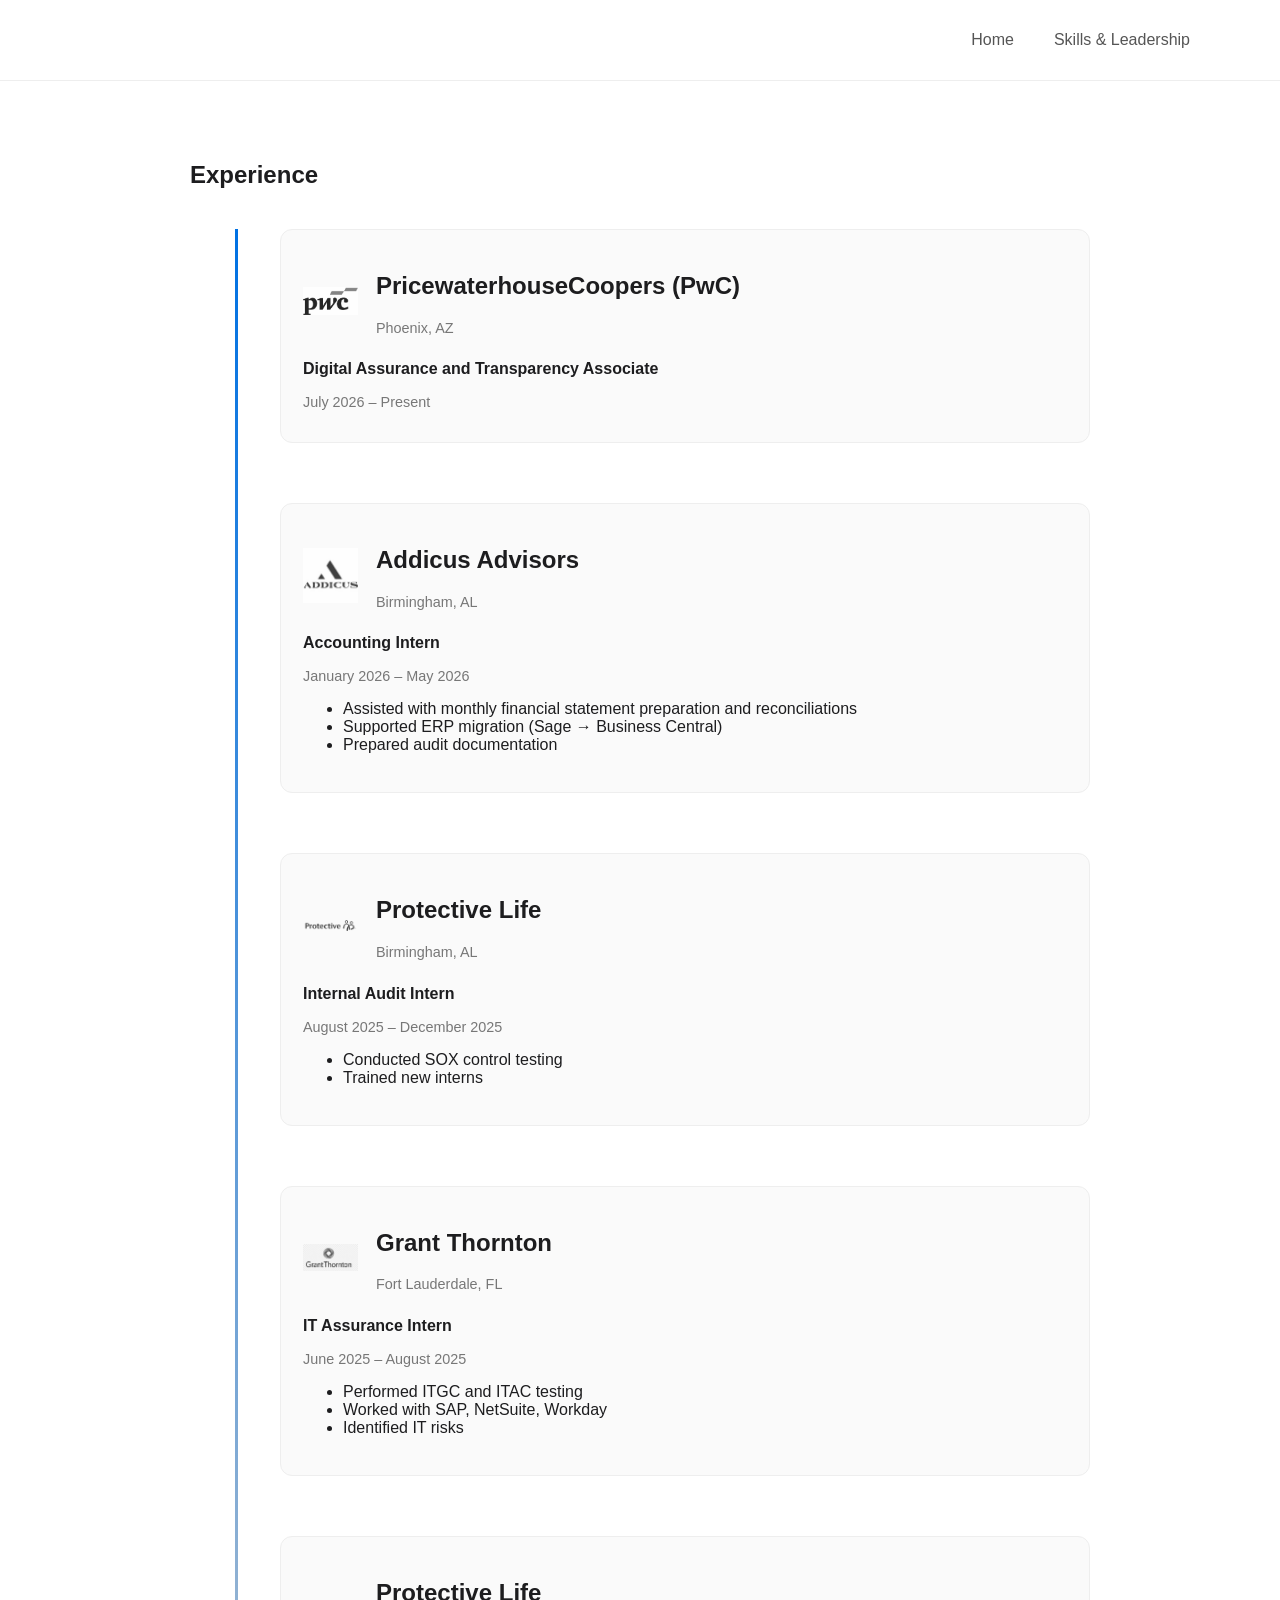
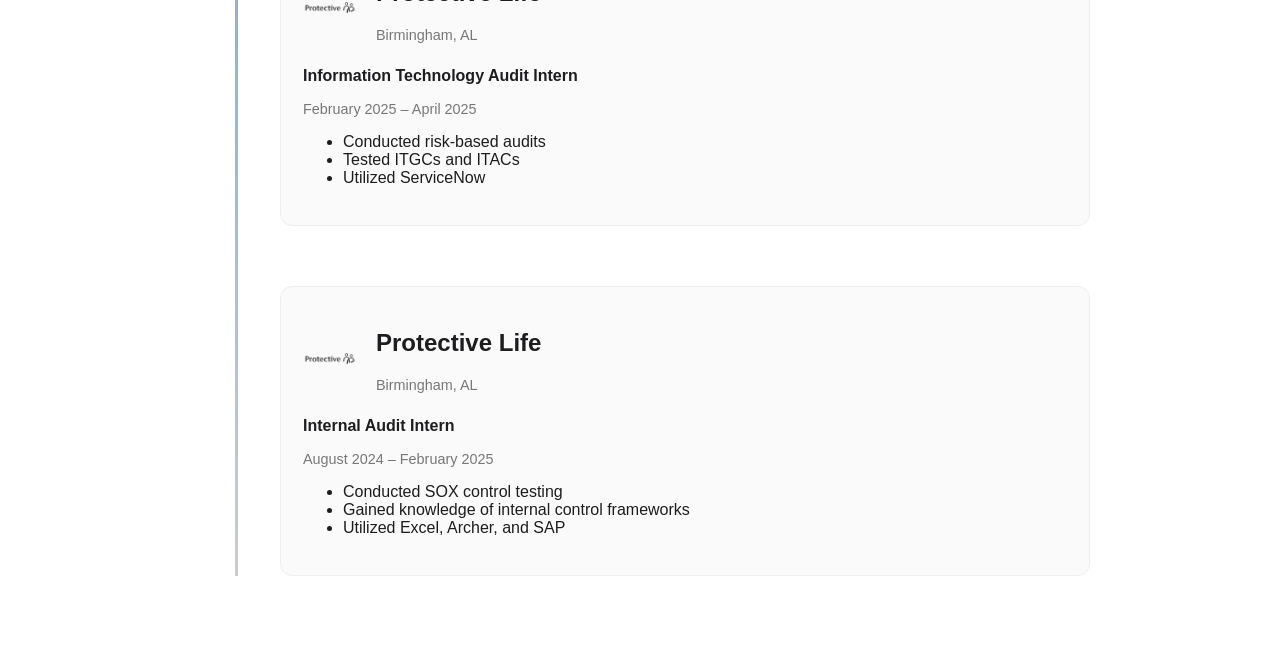
<file: experience.html>
<!DOCTYPE html>
<html lang="en">
<head>
    <meta charset="UTF-8">
    <meta name="viewport" content="width=device-width, initial-scale=1.0">
    <title>Experience - SungJu Park</title>
    <link rel="stylesheet" href="style.css">
</head>
<body>

<nav>
    <div class="nav-container">
        <ul>
            <li><a href="index.html">Home</a></li>
            <li><a href="skills.html">Skills & Leadership</a></li>
        </ul>
    </div>
</nav>

<section class="section">
    <h1>Experience</h1>

    <!-- IMPORTANT: ALL ITEMS INSIDE THIS -->
    <div class="timeline">

        <!-- PwC -->
        <div class="timeline-item">
            <div class="timeline-content">
                <div class="company-header">
                    <img src="pwc.png" class="logo">
                    <div>
                        <h2>PricewaterhouseCoopers (PwC)</h2>
                        <p class="location">Phoenix, AZ</p>
                    </div>
                </div>

                <p class="role">Digital Assurance and Transparency Associate</p>
                <p class="date">July 2026 – Present</p>
            </div>
        </div>

        <!-- Addicus -->
        <div class="timeline-item">
            <div class="timeline-content">
                <div class="company-header">
                    <img src="addicus.jfif" class="logo">
                    <div>
                        <h2>Addicus Advisors</h2>
                        <p class="location">Birmingham, AL</p>
                    </div>
                </div>

                <p class="role">Accounting Intern</p>
                <p class="date">January 2026 – May 2026</p>

                <ul>
                    <li>Assisted with monthly financial statement preparation and reconciliations</li>
                    <li>Supported ERP migration (Sage → Business Central)</li>
                    <li>Prepared audit documentation</li>
                </ul>
            </div>
        </div>

        <!-- Protective Life (Recent) -->
        <div class="timeline-item">
            <div class="timeline-content">
                <div class="company-header">
                    <img src="protective.png" class="logo">
                    <div>
                        <h2>Protective Life</h2>
                        <p class="location">Birmingham, AL</p>
                    </div>
                </div>

                <p class="role">Internal Audit Intern</p>
                <p class="date">August 2025 – December 2025</p>

                <ul>
                    <li>Conducted SOX control testing</li>
                    <li>Trained new interns</li>
                </ul>
            </div>
        </div>

        <!-- Grant Thornton -->
        <div class="timeline-item">
            <div class="timeline-content">
                <div class="company-header">
                    <img src="grantthornton.png" class="logo">
                    <div>
                        <h2>Grant Thornton</h2>
                        <p class="location">Fort Lauderdale, FL</p>
                    </div>
                </div>

                <p class="role">IT Assurance Intern</p>
                <p class="date">June 2025 – August 2025</p>

                <ul>
                    <li>Performed ITGC and ITAC testing</li>
                    <li>Worked with SAP, NetSuite, Workday</li>
                    <li>Identified IT risks</li>
                </ul>
            </div>
        </div>

        <!-- Protective Life (IT Audit) -->
        <div class="timeline-item">
            <div class="timeline-content">
                <div class="company-header">
                    <img src="protective.png" class="logo">
                    <div>
                        <h2>Protective Life</h2>
                        <p class="location">Birmingham, AL</p>
                    </div>
                </div>

                <p class="role">Information Technology Audit Intern</p>
                <p class="date">February 2025 – April 2025</p>

                <ul>
                    <li>Conducted risk-based audits</li>
                    <li>Tested ITGCs and ITACs</li>
                    <li>Utilized ServiceNow</li>
                </ul>
            </div>
        </div>

        <!-- Protective Life (Earliest) -->
        <div class="timeline-item">
            <div class="timeline-content">
                <div class="company-header">
                    <img src="protective.png" class="logo">
                    <div>
                        <h2>Protective Life</h2>
                        <p class="location">Birmingham, AL</p>
                    </div>
                </div>

                <p class="role">Internal Audit Intern</p>
                <p class="date">August 2024 – February 2025</p>

                <ul>
                    <li>Conducted SOX control testing</li>
                    <li>Gained knowledge of internal control frameworks</li>
                    <li>Utilized Excel, Archer, and SAP</li>
                </ul>
            </div>
        </div>

    </div> <!-- DO NOT MOVE THIS -->

</section>

<script src="script.js"></script>

</body>
</html>
</file>
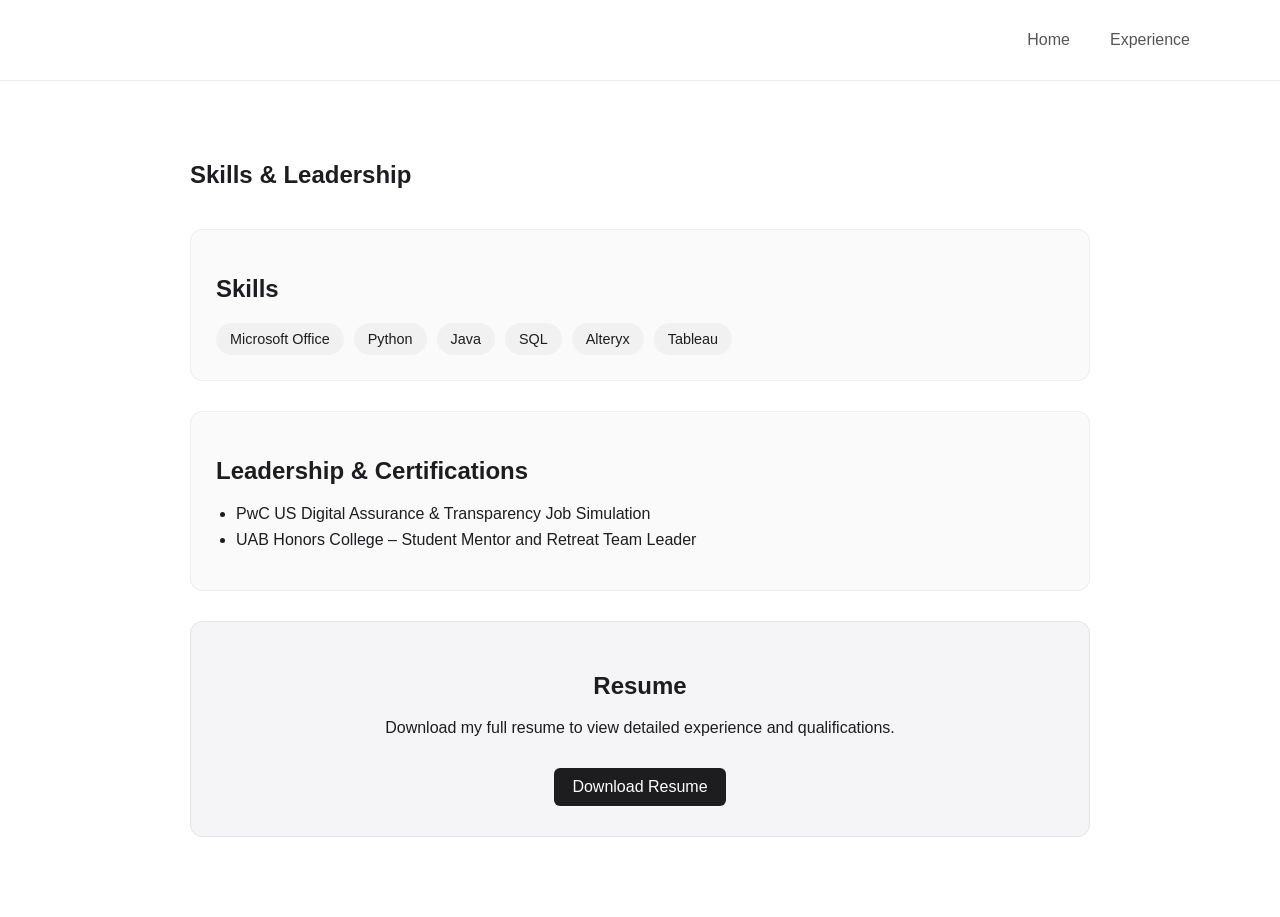
<file: skills.html>
<!DOCTYPE html>
<html lang="en">
<head>
    <meta charset="UTF-8">
    <meta name="viewport" content="width=device-width, initial-scale=1.0">
    <title>Profile - SungJu Park</title>
    <link rel="stylesheet" href="style.css">
</head>
<body>

<nav>
    <div class="nav-container">
        <ul>
            <li><a href="index.html">Home</a></li>
            <li><a href="experience.html">Experience</a></li>
        </ul>
    </div>
</nav>

<section class="section">
    <h1>Skills & Leadership</h1>

    <!-- SKILLS -->
    <div class="card-box">
        <h2>Skills</h2>

        <div class="skills-grid">
            <span class="skill">Microsoft Office</span>
            <span class="skill">Python</span>
            <span class="skill">Java</span>
            <span class="skill">SQL</span>
            <span class="skill">Alteryx</span>
            <span class="skill">Tableau</span>
        </div>
    </div>

    <!-- LEADERSHIP -->
    <div class="card-box">
        <h2>Leadership & Certifications</h2>

        <ul class="clean-list">
            <li>PwC US Digital Assurance & Transparency Job Simulation</li>
            <li>UAB Honors College – Student Mentor and Retreat Team Leader</li>
        </ul>
    </div>

    <!-- RESUME CTA -->
    <div class="resume-card">
        <h2>Resume</h2>
        <p>Download my full resume to view detailed experience and qualifications.</p>

        <a class="resume-btn" href="SungJu Park Resume.pdf" download>
            Download Resume
        </a>
    </div>

</section>

</body>
</html>
</file>
<file: style.css>
/* GLOBAL */
body {
    margin: 0;
    font-family: -apple-system, BlinkMacSystemFont, sans-serif;
    color: #1d1d1f;
    background-color: #fff;
}

/* NAV */
nav {
    position: sticky;
    top: 0;
    background: white;
    border-bottom: 1px solid #eee;
    z-index: 1000;
}

.nav-container {
    max-width: 1100px;
    margin: auto;
    padding: 15px 20px;
}

nav ul {
    list-style: none;
    display: flex;
    justify-content: flex-end;
    gap: 40px;
}

nav a {
    text-decoration: none;
    color: #555;
    position: relative;
}

/* underline animation */
nav a::after {
    content: "";
    position: absolute;
    left: 0;
    bottom: -5px;
    width: 0%;
    height: 2px;
    background: black;
    transition: 0.3s;
}

nav a:hover::after {
    width: 100%;
}

/* LANDING */
.landing {
    padding: 100px 20px;
}

.landing-container {
    max-width: 1100px;
    margin: auto;
    display: flex;
    align-items: center;
    gap: 80px;
}

/* text animation */
.text {
    opacity: 0;
    transform: translateY(30px);
    animation: fadeUp 1s ease forwards;
}

.text h1 {
    font-size: 3.2rem;
}

.text h2 {
    color: #555;
    font-weight: 500;
    margin-bottom: 20px;
}

.text p {
    color: #666;
}

/* image animation */
.image img {
    width: 320px;
    border-radius: 12px;
    transition: transform 0.4s ease;
}

.image img:hover {
    transform: scale(1.03);
}

/* CONTACT */
.contact a {
    margin-right: 20px;
    text-decoration: none;
    color: #0071e3;
    transition: 0.3s;
}

.contact a:hover {
    opacity: 0.7;
}

/* SECTIONS */
.section {
    max-width: 900px;
    margin: 80px auto;
    padding: 0 20px;
}

.section h1 {
    margin-bottom: 40px;
}

/* EXPERIENCE CARDS (KEY UPGRADE) */
.card {
    background: #fafafa;
    border-radius: 12px;
    padding: 25px;
    margin-bottom: 30px;
    border: 1px solid #eee;

    opacity: 0;
    transform: translateY(40px);
    transition: all 0.5s ease;
}

/* visible state for animation */
.card.show {
    opacity: 1;
    transform: translateY(0);
}

/* hover lift */
.card:hover {
    transform: translateY(-5px);
    box-shadow: 0 10px 25px rgba(0,0,0,0.05);
}

/* company title */
.card h2 {
    margin-bottom: 5px;
}

/* role emphasis */
.card strong {
    display: block;
    margin: 10px 0;
}

/* list spacing */
.card ul {
    margin-top: 10px;
    padding-left: 20px;
}

/* FOOTER */
footer {
    text-align: center;
    padding: 40px;
    color: #888;
}

/* ANIMATION KEYFRAME */
@keyframes fadeUp {
    to {
        opacity: 1;
        transform: translateY(0);
    }
}
/* TIMELINE */
.timeline {
    position: relative;
    margin-left: 20px;
    padding-left: 30px;
}

/* vertical line */
.timeline::before {
    content: "";
    position: absolute;
    left: 10px;
    top: 0;
    width: 2px;
    height: 100%;
    background: #ddd;
}

/* each item */
.timeline-item {
    position: relative;
    margin-bottom: 50px;
}

/* dot */
.timeline-item::before {
    content: "";
    position: absolute;
    left: -21px;
    top: 5px;
    width: 12px;
    height: 12px;
    background: #0071e3;
    border-radius: 50%;
}

/* content box */
.timeline-content {
    background: #fafafa;
    padding: 20px;
    border-radius: 10px;
    border: 1px solid #eee;

    opacity: 0;
    transform: translateY(40px);
    transition: all 0.5s ease;
}

/* animation trigger */
.timeline-content.show {
    opacity: 1;
    transform: translateY(0);
}

/* hover effect */
.timeline-content:hover {
    transform: translateY(-5px);
    box-shadow: 0 10px 25px rgba(0,0,0,0.05);
}
/* COMPANY HEADER */
.company-header {
    display: flex;
    align-items: center;
    gap: 18px;
}

/* LOGOS */
.logo {
    width: 55px;
    height: 55px;
    object-fit: contain;

    filter: grayscale(100%);
    opacity: 0.85;

    transition: all 0.3s ease;
}

/* subtle hover effect */
.logo:hover {
    filter: grayscale(0%);
    opacity: 1;
    transform: scale(1.05);
}

.logo:hover {
    filter: grayscale(0%);
}

/* ROLE + DATE */
.role {
    font-weight: 600;
    margin-top: 10px;
}

.date {
    color: #777;
    font-size: 0.9rem;
    margin-bottom: 10px;
}

/* LOCATION */
.location {
    color: #777;
    font-size: 0.9rem;
}

/* TIMELINE CONTAINER */
.timeline {
    position: relative;
    padding-left: 60px; /* space for line + dots */
}

/* VERTICAL LINE */
.timeline::before {
    content: "";
    position: absolute;
    left: 25px;  /* fixed anchor */
    top: 0;
    width: 3px;
    height: 100%;
    background: linear-gradient(to bottom, #0071e3, #ccc);
}

/* EACH ITEM */
.timeline-item {
    position: relative;
    margin-bottom: 60px;
}

/* DOT */
.timeline-item::before {
    content: "";
    position: absolute;
    left: 16px;  /* aligns with line center */
    top: 28px;   /* aligns with card */
    width: 14px;
    height: 14px;
    background: #0071e3;
    border-radius: 50%;
    box-shadow: 0 0 0 4px white;
}

/* CONTENT CARD */
.timeline-content {
    background: #fafafa;
    padding: 22px;
    border-radius: 12px;
    border: 1px solid #eee;
    margin-left: 10px;

    opacity: 0;
    transform: translateY(40px);
    transition: all 0.5s ease;
}

/* SHOW ANIMATION */
.timeline-content.show {
    opacity: 1;
    transform: translateY(0);
}

/* HOVER EFFECT */
.timeline-content:hover {
    transform: translateY(-6px);
    box-shadow: 0 12px 30px rgba(0,0,0,0.06);
}
/* CARD BOX */
.card-box {
    background: #fafafa;
    border: 1px solid #eee;
    border-radius: 12px;
    padding: 25px;
    margin-bottom: 30px;
}

/* SKILL GRID */
.skills-grid {
    display: flex;
    flex-wrap: wrap;
    gap: 10px;
    margin-top: 15px;
}

/* SKILL CHIP */
.skill {
    background: #f1f1f1;
    padding: 8px 14px;
    border-radius: 20px;
    font-size: 0.9rem;
    transition: 0.3s;
}

.skill:hover {
    background: #0071e3;
    color: white;
}

/* CLEAN LIST */
.clean-list {
    margin-top: 15px;
    padding-left: 20px;
}

.clean-list li {
    margin-bottom: 8px;
}

/* RESUME CARD */
.resume-card {
    background: #f5f5f7; /* Apple-style gray */
    border: 1px solid #e5e5e5;
    padding: 30px;
    border-radius: 12px;
    text-align: center;
}

/* BUTTON IMPROVEMENT */
.resume-btn {
    display: inline-block;
    margin-top: 15px;
    padding: 10px 18px;
    background: #1d1d1f;   /* dark neutral */
    color: white;
    border-radius: 6px;
    text-decoration: none;
    font-weight: 500;
    transition: 0.25s;
}

.resume-btn:hover {
    background: #333;
}
</file>
